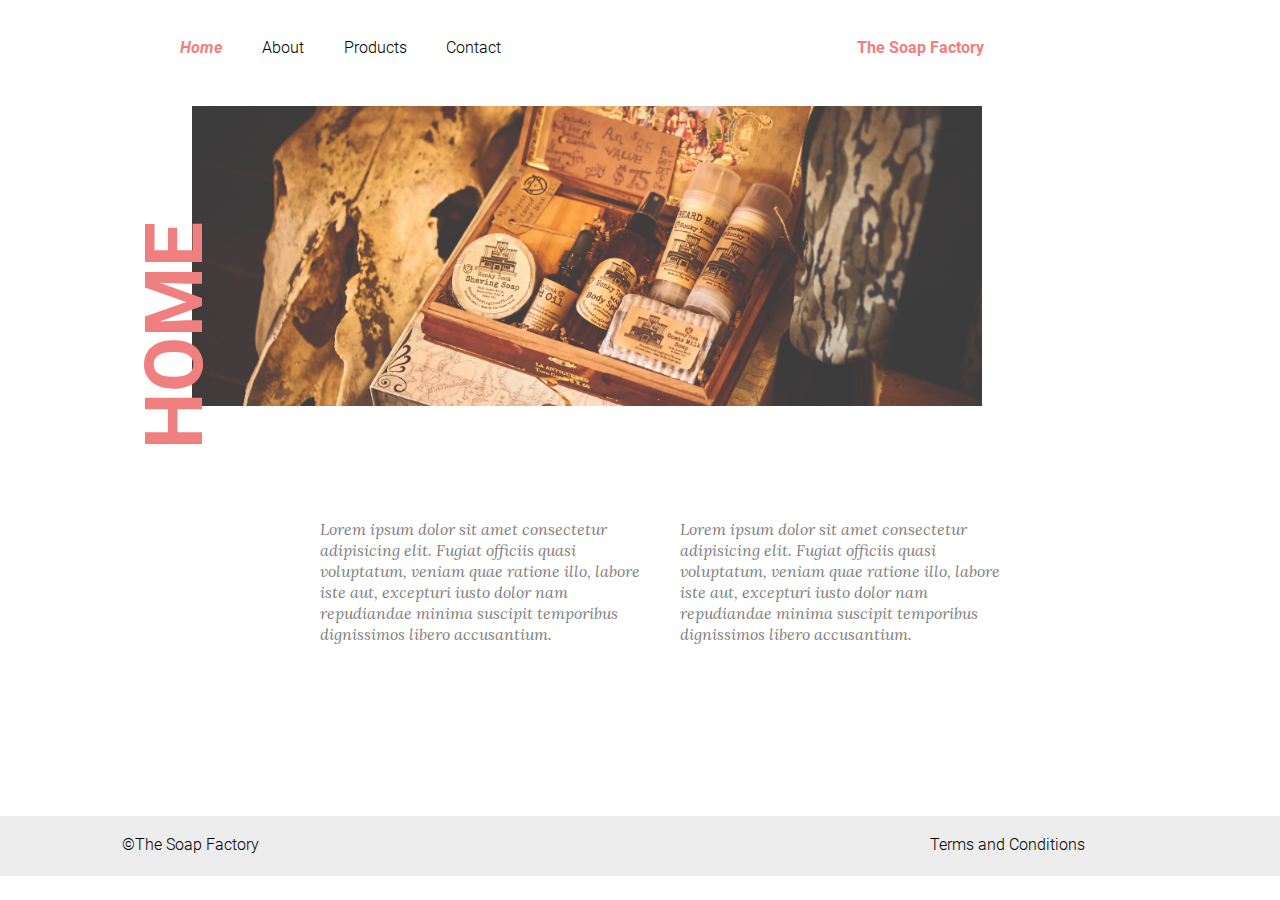
<file: index.html>
<!DOCTYPE html>
<html lang="en">
<head>
    <meta charset="UTF-8">
    <meta http-equiv="X-UA-Compatible" content="IE=edge">
    <meta name="viewport" content="width=device-width, initial-scale=1.0">
    <title>Website Layout</title>
    <link rel="stylesheet" href="css/styles.css">
</head>
<body>
    <div class="sideways">HOME</div>
    <div class="wrapper">
        <section class="content">
        <nav>
            <a class="active" href="index.html">Home</a>
            <a href="about.html">About</a>
            <a href="products.html">Products</a>
            <a href="contact.html">Contact</a>
        </nav>
        <p>The Soap Factory</p>
        </section>
    
    </div>

    <div class="hero"></div>

    <div class="home-text">
        <p1>Lorem ipsum dolor sit amet consectetur adipisicing elit. Fugiat officiis quasi voluptatum, veniam quae ratione illo, labore iste aut, excepturi iusto dolor nam repudiandae minima suscipit temporibus dignissimos libero accusantium.</p1>
        <p2>Lorem ipsum dolor sit amet consectetur adipisicing elit. Fugiat officiis quasi voluptatum, veniam quae ratione illo, labore iste aut, excepturi iusto dolor nam repudiandae minima suscipit temporibus dignissimos libero accusantium.</p2>
    </div>


    <footer class="one">
        <p>©The Soap Factory</p>
    </footer>

    <div class="two">
        <p>Terms and Conditions</p>
    </div>
</body>
</html>
</file>
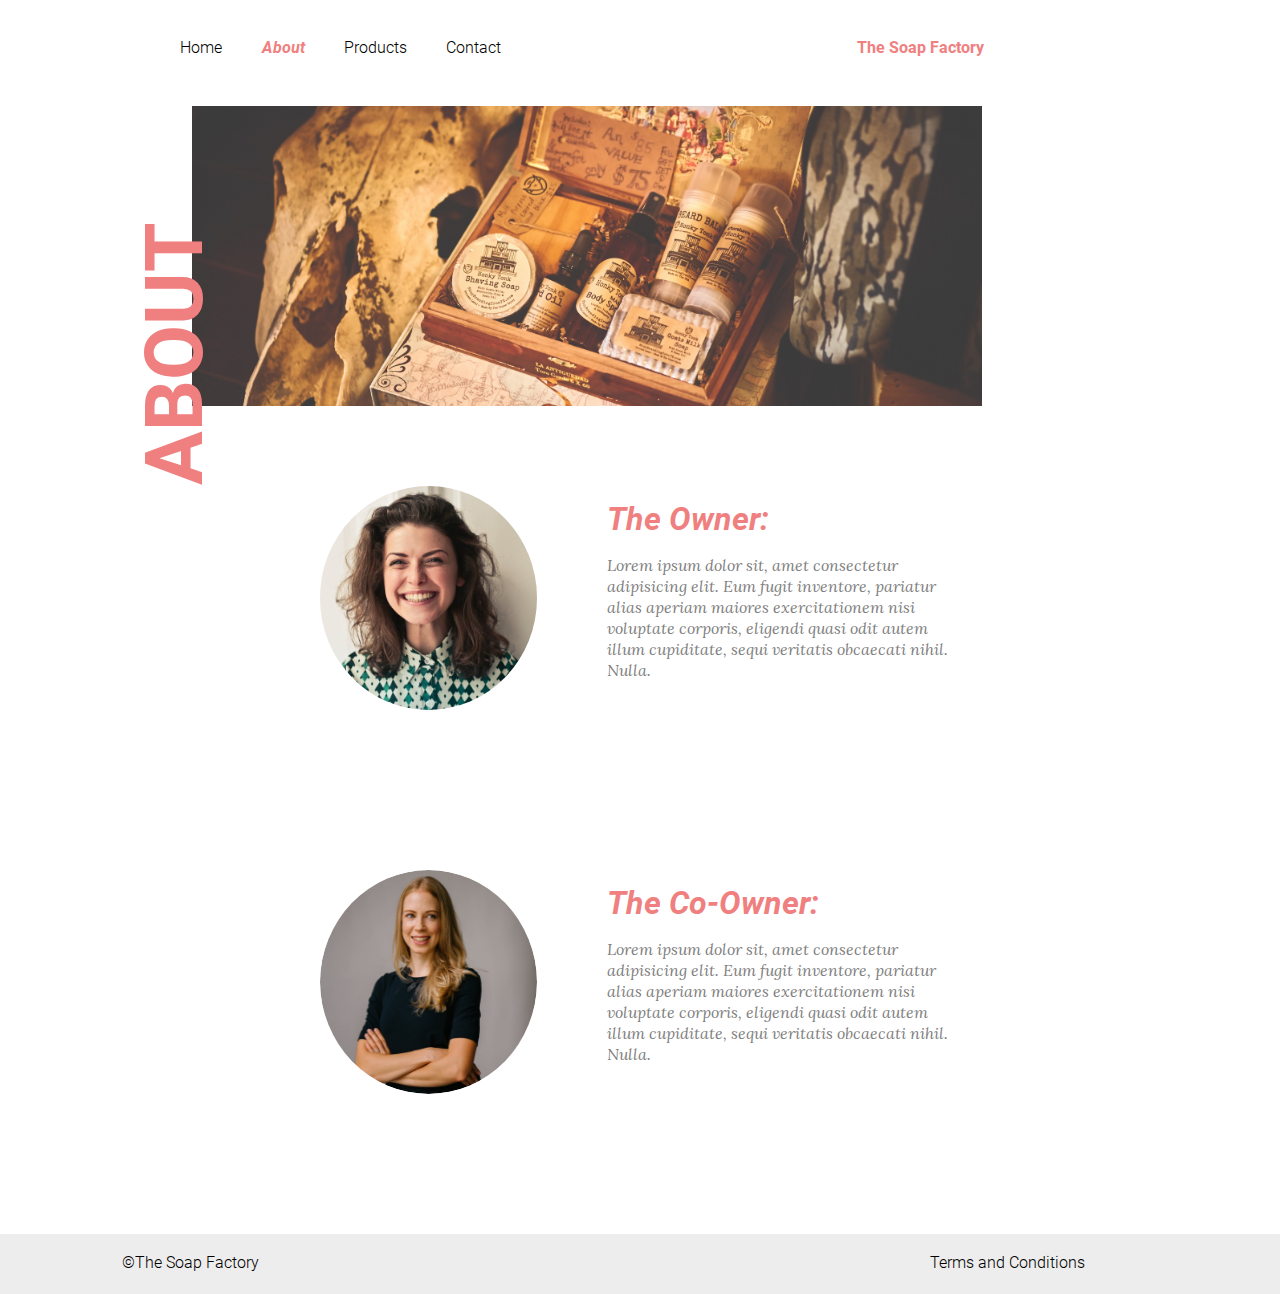
<file: about.html>
<!DOCTYPE html>
<html lang="en">
<head>
    <meta charset="UTF-8">
    <meta http-equiv="X-UA-Compatible" content="IE=edge">
    <meta name="viewport" content="width=device-width, initial-scale=1.0">
    <title>Website Layout</title>
    <link rel="stylesheet" href="css/styles.css">
</head>
<body>
    <div class="sideways">ABOUT</div>
    <div class="wrapper">
        <section class="content">
        <nav>
            <a href="index.html">Home</a>
            <a class="active" href="about.html">About</a>
            <a href="products.html">Products</a>
            <a href="contact.html">Contact</a>
        </nav>
        <p>The Soap Factory</p>
        </section>
    </div>

    <div class="hero"></div>

    <div class="ownerWrapper">
        <div class="imageBox">
            <img src="images/owner.jpg" alt="A photo of the Owner">
        </div>
        <div class="contentBox">
            <h1>The Owner:</h1>
            <p>Lorem ipsum dolor sit, amet consectetur adipisicing elit. Eum fugit inventore, pariatur alias aperiam maiores exercitationem nisi voluptate corporis, eligendi quasi odit autem illum cupiditate, sequi veritatis obcaecati nihil. Nulla.
        </div>
    </div>

    <div class="ownerWrapper">
        <div class="imageBoxTwo">
            <img src="images/co-owner.png" alt="A photo of the Co-Owner">
        </div>
        <div class="contentBox">
            <h1>The Co-Owner:</h1>
            <p>Lorem ipsum dolor sit, amet consectetur adipisicing elit. Eum fugit inventore, pariatur alias aperiam maiores exercitationem nisi voluptate corporis, eligendi quasi odit autem illum cupiditate, sequi veritatis obcaecati nihil. Nulla.</p>
        </div>
    </div>  

    <footer class="one">
        <p>©The Soap Factory</p>
    </footer>

    <div class="two">
        <p>Terms and Conditions</p>
    </div>
</body>
</html>
</file>
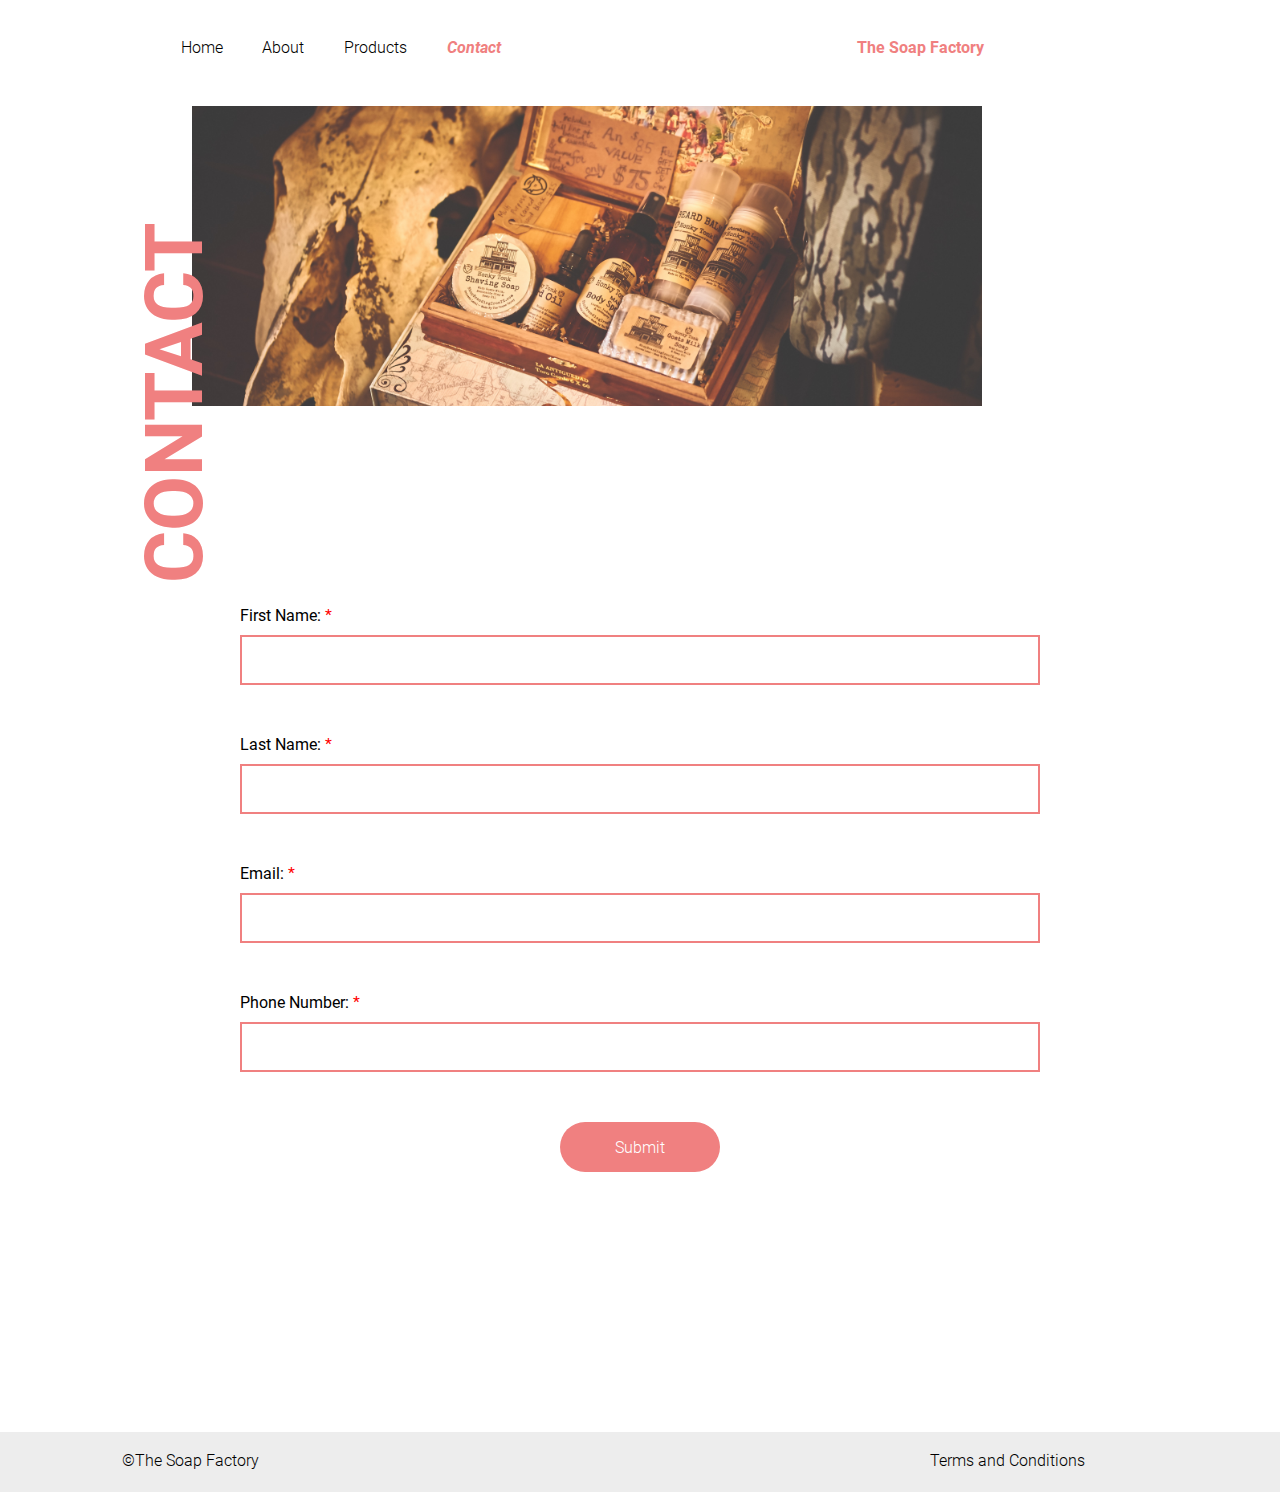
<file: contact.html>
<!DOCTYPE html>
<html lang="en">
<head>
    <meta charset="UTF-8">
    <meta http-equiv="X-UA-Compatible" content="IE=edge">
    <meta name="viewport" content="width=device-width, initial-scale=1.0">
    <title>Website Layout</title>
    <link rel="stylesheet" href="css/styles.css">
</head>
<body>
    <div class="sideways">CONTACT</div>
    <div class="wrapper">
        <section class="content">
        <nav>
            <a href="index.html">Home</a>
            <a href="about.html">About</a>
            <a href="products.html">Products</a>
            <a class="active" href="contact.html">Contact</a>
        </nav>
        <p>The Soap Factory</p>
        </section>
    </div>

    <div class="hero"></div>

    <div class="form">
        <label for="fName">First Name: <span class="required">*</span></label>
        <input type="text">
    
        <label for="lName">Last Name: <span class="required">*</span></label>
        <input type="text">
    
        <label for="email">Email: <span class="required">*</span></label>
        <input type="text">
    
        <label for="phoneNumber">Phone Number: <span class="required">*</span></label>
        <input type="text">
    
        <span class="submit"><input type="submit"></span>
    </div>

    <footer class="one">
        <p>©The Soap Factory</p>
    </footer>

    <div class="two">
        <p>Terms and Conditions</p>
    </div>
</body>
</html>
</file>
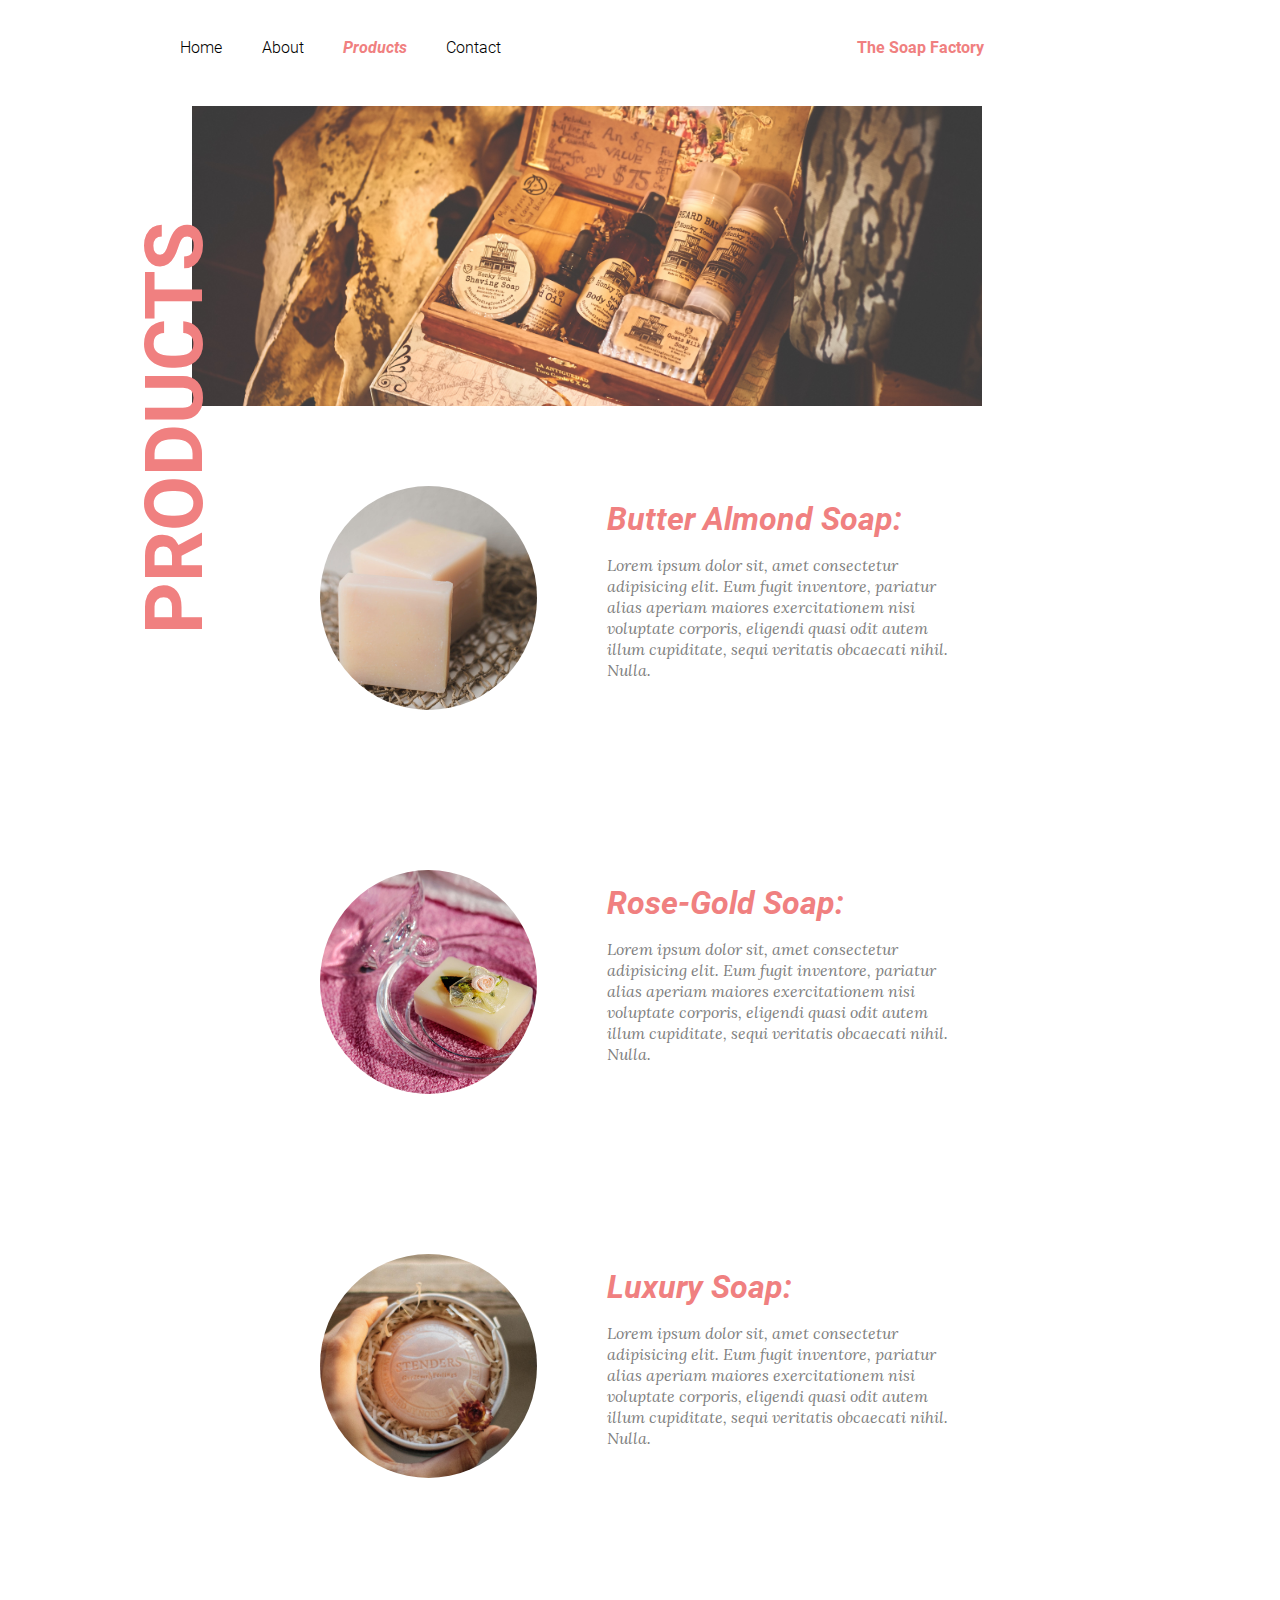
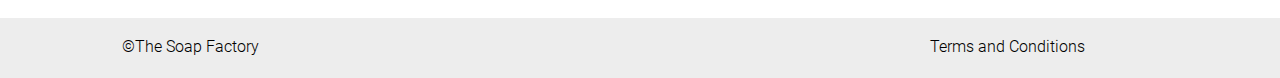
<file: products.html>
<!DOCTYPE html>
<html lang="en">
<head>
    <meta charset="UTF-8">
    <meta http-equiv="X-UA-Compatible" content="IE=edge">
    <meta name="viewport" content="width=device-width, initial-scale=1.0">
    <title>Website Layout</title>
    <link rel="stylesheet" href="css/styles.css">
</head>
<body>
    <div class="sideways">PRODUCTS</div>
    <div class="wrapper">
        <section class="content">
        <nav>
            <a href="index.html">Home</a>
            <a href="about.html">About</a>
            <a class="active" href="products.html">Products</a>
            <a href="contact.html">Contact</a>
        </nav>
        <p>The Soap Factory</p>
        </section>
    </div>

    <div class="hero"></div>

    <div class="ownerWrapper">
        <div class="imageBoxPro">
            <img src="images/butter-almond-soap.jpg" alt="A photo of Nature">
        </div>
        <div class="contentBox">
            <h1>Butter Almond Soap:</h1>
            <p>Lorem ipsum dolor sit, amet consectetur adipisicing elit. Eum fugit inventore, pariatur alias aperiam maiores exercitationem nisi voluptate corporis, eligendi quasi odit autem illum cupiditate, sequi veritatis obcaecati nihil. Nulla.
        </div>
    </div>

    <div class="ownerWrapper">
        <div class="imageBoxPro">
            <img src="images/rose-gold-soap.jpg" alt="A photo of Nature">
        </div>
        <div class="contentBox">
            <h1>Rose-Gold Soap:</h1>
            <p>Lorem ipsum dolor sit, amet consectetur adipisicing elit. Eum fugit inventore, pariatur alias aperiam maiores exercitationem nisi voluptate corporis, eligendi quasi odit autem illum cupiditate, sequi veritatis obcaecati nihil. Nulla.</p>
        </div>
    </div>

    <div class="ownerWrapper">
        <div class="imageBox">
            <img src="images/luxury-soap.jpg" alt="A photo of Nature">
        </div>
        <div class="contentBox">
            <h1>Luxury Soap:</h1>
            <p>Lorem ipsum dolor sit, amet consectetur adipisicing elit. Eum fugit inventore, pariatur alias aperiam maiores exercitationem nisi voluptate corporis, eligendi quasi odit autem illum cupiditate, sequi veritatis obcaecati nihil. Nulla.</p>
        </div>
    </div>

    <footer class="one">
        <p>©The Soap Factory</p>
    </footer>

    <div class="two">
        <p>Terms and Conditions</p>
    </div>
</body>
</html>
</file>
<file: css/styles.css>
* {
 margin: 0;
 padding: 0;
 box-sizing: border-box;
}
html, body {
 height: 100%;
}
h1, h2, h3, h4, h5, h6, p {
 margin-bottom: 16px;
}

.wrapper {
    margin-left: 11%;
    width: 400px;
}

.content {
    width: 100%;
}

nav {
    width: 100%;
    height: 95px;
    display: flex;
    align-items: center;
    justify-content: space-evenly;
}

nav a {
    text-decoration: none;
    color: black;
    font-family: Roboto_Light;
}

nav .active {
    color: lightcoral;
    font-family: Roboto_BoldItalic;
}

.wrapper p {
    display: flex;
    align-items: center;
    justify-content: space-evenly;
    width: 100%;
    margin-left: 580px;
}

.content p {
    margin-top: -90px;
    height: 85px;
    font-family: Roboto_Bold;
    color: lightcoral;
}

.hero {
    width: 790px;
    height: 300px;
    background-color: salmon;
    background-image: url("../images/hero.jpg");
    background-position: center;
    background-size: cover;
    background-repeat: no-repeat;
    margin-left: 15%;
}

.ownerWrapper{
    width: 800px;
    min-height: 350px;
    margin: 0 auto;
    display: flex;
    align-items: center;
    padding: 80px;
}

.ownerWrapper .imageBox{
    width: 224px;
    height: 224px;
    border-radius: 50%;
    overflow: hidden;
    margin-right: 50px;
}

.ownerWrapper .imageBox img {
    height: auto;
    width: 100%;
    margin-top: -50px;
}

.ownerWrapper .imageBoxTwo {
    width: 224px;
    height: 224px;
    border-radius: 50%;
    overflow: hidden;
    margin-right: 50px;
}

.ownerWrapper .imageBoxTwo img {
    height: 100%;
    width: 100%;
}

.ownerWrapper .imageBoxPro {
    width: 224px;
    height: 224px;
    border-radius: 50%;
    overflow: hidden;
    margin-right: 50px;
}

.ownerWrapper .imageBoxPro img {
    height: 100%;
    width: auto;
    margin-left: -40px;
}

.ownerWrapper .contentBox{
    width: 60%;
    height: 100%;
    padding-left: 20px;
}

.ownerWrapper .contentBox h1{
    color: lightcoral;
    font-family: Roboto_BoldItalic;
}

.ownerWrapper .contentBox p {
    color: gray;
    font-family: Lora_Italic;
}

.home-text {
    width: 800px;
    min-height: 350px;
    margin: 0 auto;
    display: flex;
    align-items: center;
    padding: 40px;
    font-family: Lora_Italic;
    color: grey;
}

.home-text p1 {
    padding: 40px;
}

.form {
    margin: 0 auto;
    padding-top: 200px;
    padding-bottom: 200px;
    width: 800px;
}

label {
    display: block;
    margin-bottom: 10px;
    font-family: Roboto_Regular;
}

input {
    width: 100%;
    height: 50px;
    margin-bottom: 50px;
    padding-left: 10px;
    font-size: 16px;
    border: 2px solid lightcoral;
}

input:focus {
    outline: none !important;
}

.required{
    color: red !important;
}

.submit input {
    border-radius: 50px;
    background-color: lightcoral;
    color: white;
    border: none;
    width: 20%;
    margin: 0 auto;
    display: flex;
    align-items: center;
    justify-content: space-evenly;
    padding: 10px;
    font-family: Roboto_Light;
}

footer {
    height: 60px;
    width: 100%;
    display: flex;
    align-items: center;
    justify-content: space-evenly;
    margin-top: 60px;
    background-color: rgb(237, 237, 237);
}

.one p {
    margin-right: 900px;
    margin-top: 13px;
    font-family: Roboto_Light;
}

.two p {
    margin-left: 930px;
    margin-top: -41px;
    font-family: Roboto_Light;
}

.sideways {
    font-family: Roboto_Bold;
    font-size: 80px;
    position: absolute;
    top: 400px;
    left: -50px;
    width: 450px;
    text-align: right;
    transform: rotate(-90deg);
    color: lightcoral;
}

@font-face {
    font-family: Roboto_Regular;
    src: url(../fonts/Roboto/Roboto-Regular.ttf);
  }

@font-face {
    font-family: Roboto_Light;
    src: url(../fonts/Roboto/Roboto-Light.ttf);
  }

@font-face {
    font-family: Roboto_BoldItalic;
    src: url(../fonts/Roboto/Roboto-BoldItalic.ttf);
  }

@font-face {
    font-family: Roboto_Bold;
    src: url(../fonts/Roboto/Roboto-Bold.ttf);
  }

@font-face {
    font-family: Roboto_Italic;
    src: url(../fonts/Roboto/Roboto-Italic.ttf);
  }

@font-face {
    font-family: Lora_Italic;
    src: url(../fonts/Lora/Lora-Italic.ttf);
  }
</file>
